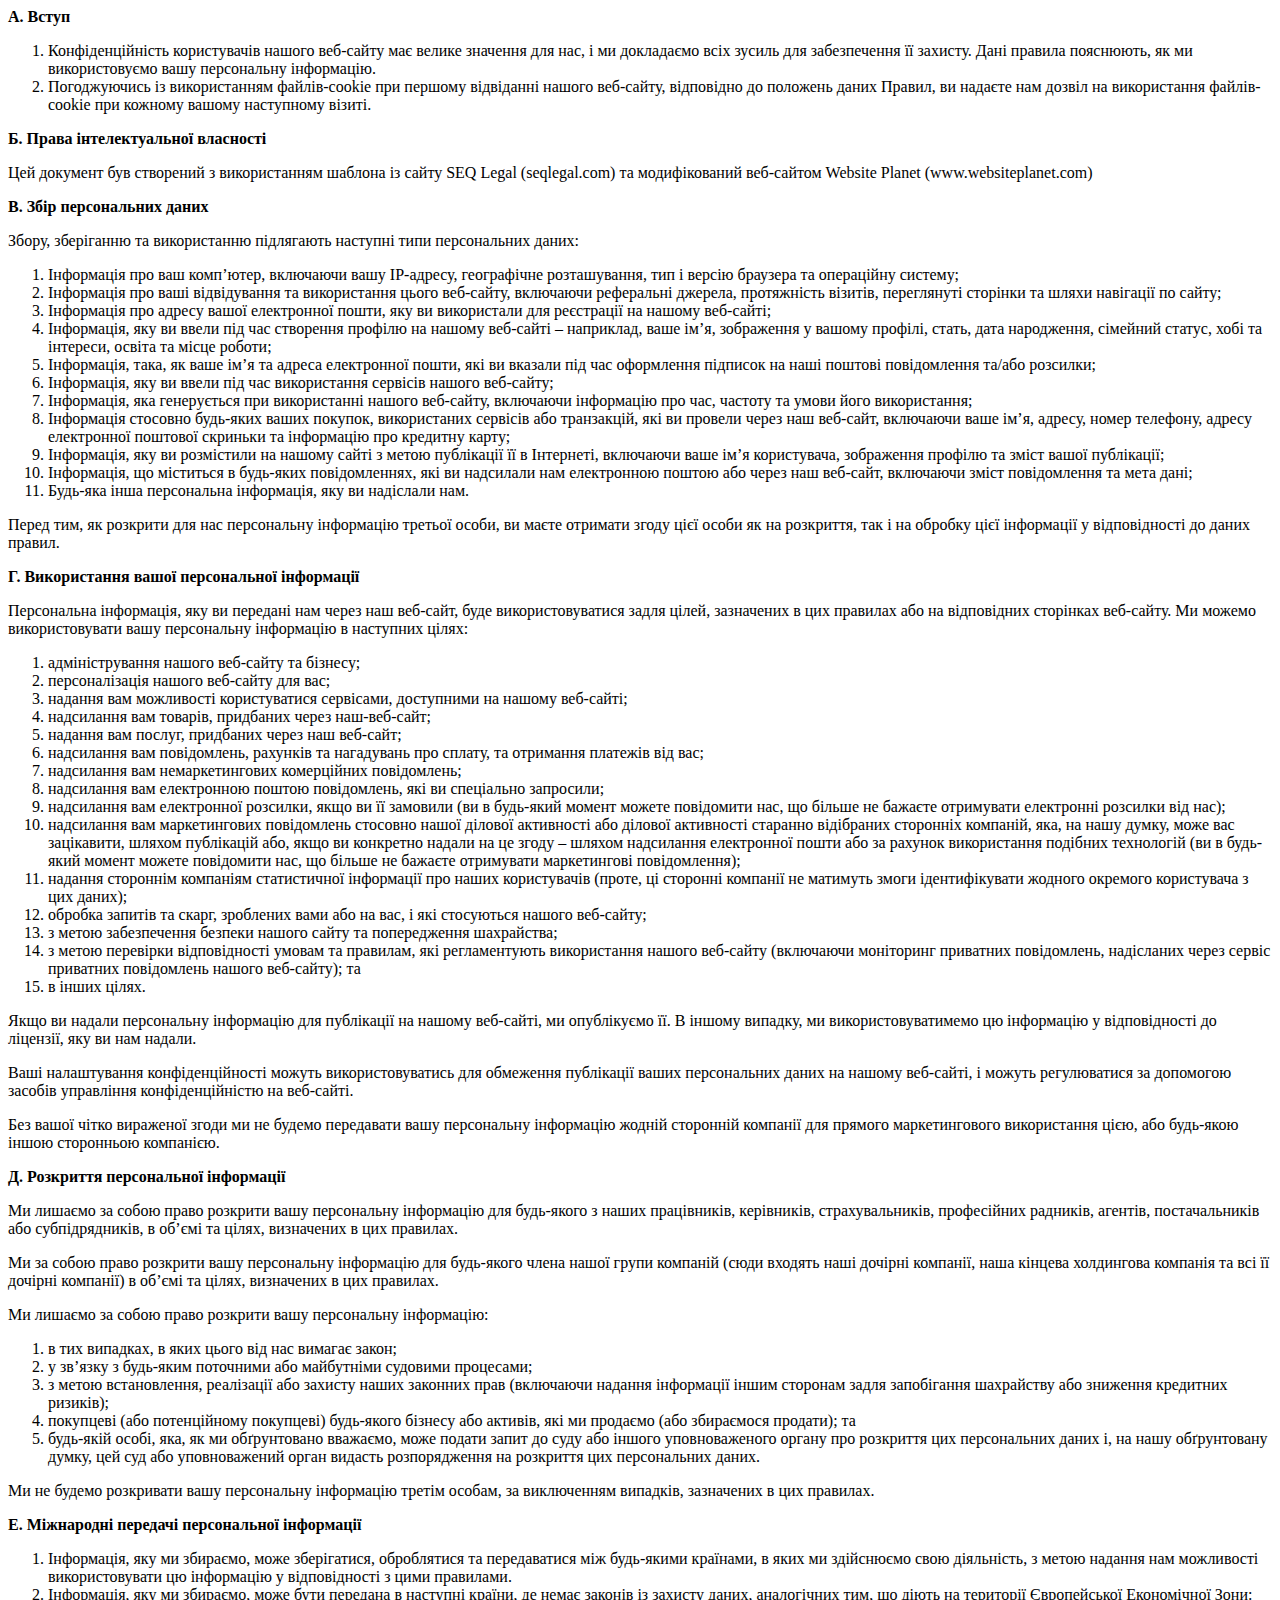
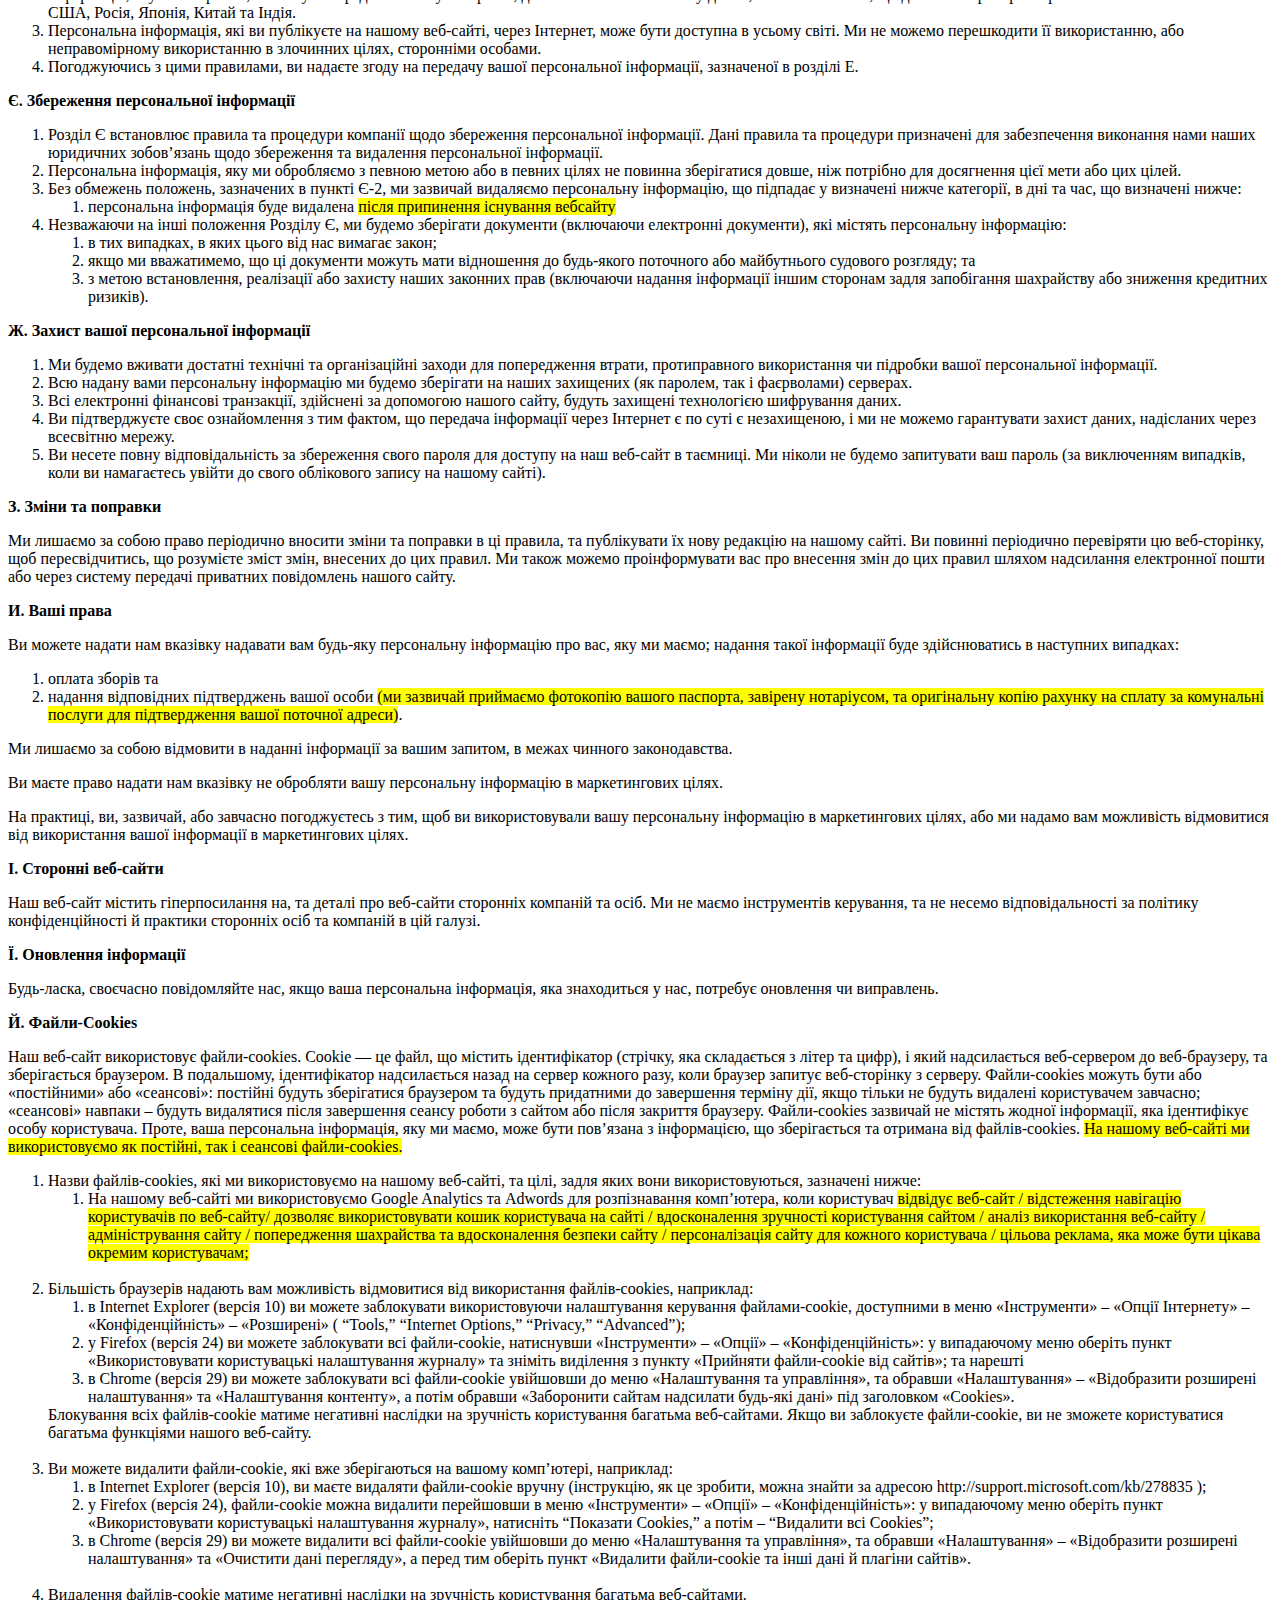
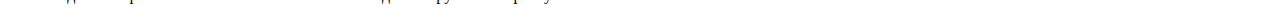
<file: Starter pack/src/policy.html>
<!DOCTYPE html><html lang="en"><head><meta charset="UTF-8"><meta name="viewport" content="width=device-width,initial-scale=1"><title>Policy</title></head><body><strong>A. Вступ</strong><ol><li>Конфіденційність користувачів нашого веб-сайту має велике значення для нас, і ми докладаємо всіх зусиль для забезпечення її захисту. Дані правила пояснюють, як ми використовуємо вашу персональну інформацію.</li><li>Погоджуючись із використанням файлів-cookie при першому відвіданні нашого веб-сайту, відповідно до положень даних Правил, ви надаєте нам дозвіл на використання файлів-cookie при кожному вашому наступному візиті.</li></ol><b>Б. Права інтелектуальної власності</b><p>Цей документ був створений з використанням шаблона із сайту SEQ Legal (seqlegal.com) та модифікований веб-сайтом Website Planet (www.websiteplanet.com)</p><strong>В. Збір персональних даних</strong><p>Збору, зберіганню та використанню підлягають наступні типи персональних даних:</p><ol><li>Інформація про ваш комп’ютер, включаючи вашу IP-адресу, географічне розташування, тип і версію браузера та операційну систему;</li><li>Інформація про ваші відвідування та використання цього веб-сайту, включаючи реферальні джерела, протяжність візитів, переглянуті сторінки та шляхи навігації по сайту;</li><li>Інформація про адресу вашої електронної пошти, яку ви використали для реєстрації на нашому веб-сайті;</li><li>Інформація, яку ви ввели під час створення профілю на нашому веб-сайті – наприклад, ваше ім’я, зображення у вашому профілі, стать, дата народження, сімейний статус, хобі та інтереси, освіта та місце роботи;</li><li>Інформація, така, як ваше ім’я та адреса електронної пошти, які ви вказали під час оформлення підписок на наші поштові повідомлення та/або розсилки;</li><li>Інформація, яку ви ввели під час використання сервісів нашого веб-сайту;</li><li>Інформація, яка генерується при використанні нашого веб-сайту, включаючи інформацію про час, частоту та умови його використання;</li><li>Інформація стосовно будь-яких ваших покупок, використаних сервісів або транзакцій, які ви провели через наш веб-сайт, включаючи ваше ім’я, адресу, номер телефону, адресу електронної поштової скриньки та інформацію про кредитну карту;</li><li>Інформація, яку ви розмістили на нашому сайті з метою публікації її в Інтернеті, включаючи ваше ім’я користувача, зображення профілю та зміст вашої публікації;</li><li>Інформація, що міститься в будь-яких повідомленнях, які ви надсилали нам електронною поштою або через наш веб-сайт, включаючи зміст повідомлення та мета дані;</li><li>Будь-яка інша персональна інформація, яку ви надіслали нам.</li></ol><p>Перед тим, як розкрити для нас персональну інформацію третьої особи, ви маєте отримати згоду цієї особи як на розкриття, так і на обробку цієї інформації у відповідності до даних правил.</p><strong>Г. Використання вашої персональної інформації</strong><p>Персональна інформація, яку ви передані нам через наш веб-сайт, буде використовуватися задля цілей, зазначених в цих правилах або на відповідних сторінках веб-сайту. Ми можемо використовувати вашу персональну інформацію в наступних цілях:</p><ol><li>адміністрування нашого веб-сайту та бізнесу;</li><li>персоналізація нашого веб-сайту для вас;</li><li>надання вам можливості користуватися сервісами, доступними на нашому веб-сайті;</li><li>надсилання вам товарів, придбаних через наш-веб-сайт;</li><li>надання вам послуг, придбаних через наш веб-сайт;</li><li>надсилання вам повідомлень, рахунків та нагадувань про сплату, та отримання платежів від вас;</li><li>надсилання вам немаркетингових комерційних повідомлень;</li><li>надсилання вам електронною поштою повідомлень, які ви спеціально запросили;</li><li>надсилання вам електронної розсилки, якщо ви її замовили (ви в будь-який момент можете повідомити нас, що більше не бажаєте отримувати електронні розсилки від нас);</li><li>надсилання вам маркетингових повідомлень стосовно нашої ділової активності або ділової активності старанно відібраних сторонніх компаній, яка, на нашу думку, може вас зацікавити, шляхом публікацій або, якщо ви конкретно надали на це згоду – шляхом надсилання електронної пошти або за рахунок використання подібних технологій (ви в будь-який момент можете повідомити нас, що більше не бажаєте отримувати маркетингові повідомлення);</li><li>надання стороннім компаніям статистичної інформації про наших користувачів (проте, ці сторонні компанії не матимуть змоги ідентифікувати жодного окремого користувача з цих даних);</li><li>обробка запитів та скарг, зроблених вами або на вас, і які стосуються нашого веб-сайту;</li><li>з метою забезпечення безпеки нашого сайту та попередження шахрайства;</li><li>з метою перевірки відповідності умовам та правилам, які регламентують використання нашого веб-сайту (включаючи моніторинг приватних повідомлень, надісланих через сервіс приватних повідомлень нашого веб-сайту); та</li><li>в інших цілях.</li></ol><p>Якщо ви надали персональну інформацію для публікації на нашому веб-сайті, ми опублікуємо її. В іншому випадку, ми використовуватимемо цю інформацію у відповідності до ліцензії, яку ви нам надали.</p><p>Ваші налаштування конфіденційності можуть використовуватись для обмеження публікації ваших персональних даних на нашому веб-сайті, і можуть регулюватися за допомогою засобів управління конфіденційністю на веб-сайті.</p><p>Без вашої чітко вираженої згоди ми не будемо передавати вашу персональну інформацію жодній сторонній компанії для прямого маркетингового використання цією, або будь-якою іншою сторонньою компанією.</p><strong>Д. Розкриття персональної інформації</strong><p>Ми лишаємо за собою право розкрити вашу персональну інформацію для будь-якого з наших працівників, керівників, страхувальників, професійних радників, агентів, постачальників або субпідрядників, в об’ємі та цілях, визначених в цих правилах.</p><p>Ми за собою право розкрити вашу персональну інформацію для будь-якого члена нашої групи компаній (сюди входять наші дочірні компанії, наша кінцева холдингова компанія та всі її дочірні компанії) в об’ємі та цілях, визначених в цих правилах.</p><p>Ми лишаємо за собою право розкрити вашу персональну інформацію:</p><ol><li>в тих випадках, в яких цього від нас вимагає закон;</li><li>у зв’язку з будь-яким поточними або майбутніми судовими процесами;</li><li>з метою встановлення, реалізації або захисту наших законних прав (включаючи надання інформації іншим сторонам задля запобігання шахрайству або зниження кредитних ризиків);</li><li>покупцеві (або потенційному покупцеві) будь-якого бізнесу або активів, які ми продаємо (або збираємося продати); та</li><li>будь-якій особі, яка, як ми обґрунтовано вважаємо, може подати запит до суду або іншого уповноваженого органу про розкриття цих персональних даних і, на нашу обґрунтовану думку, цей суд або уповноважений орган видасть розпорядження на розкриття цих персональних даних.</li></ol><p>Ми не будемо розкривати вашу персональну інформацію третім особам, за виключенням випадків, зазначених в цих правилах.</p><strong>Е. Міжнародні передачі персональної інформації</strong><ol><li>Інформація, яку ми збираємо, може зберігатися, оброблятися та передаватися між будь-якими країнами, в яких ми здійснюємо свою діяльність, з метою надання нам можливості використовувати цю інформацію у відповідності з цими правилами.</li><li>Інформація, яку ми збираємо, може бути передана в наступні країни, де немає законів із захисту даних, аналогічних тим, що діють на території Європейської Економічної Зони: США, Росія, Японія, Китай та Індія.</li><li>Персональна інформація, які ви публікуєте на нашому веб-сайті, через Інтернет, може бути доступна в усьому світі. Ми не можемо перешкодити її використанню, або неправомірному використанню в злочинних цілях, сторонніми особами.</li><li>Погоджуючись з цими правилами, ви надаєте згоду на передачу вашої персональної інформації, зазначеної в розділі Е.</li></ol><strong>Є. Збереження персональної інформації</strong><ol><li>Розділ Є встановлює правила та процедури компанії щодо збереження персональної інформації. Дані правила та процедури призначені для забезпечення виконання нами наших юридичних зобов’язань щодо збереження та видалення персональної інформації.</li><li>Персональна інформація, яку ми обробляємо з певною метою або в певних цілях не повинна зберігатися довше, ніж потрібно для досягнення цієї мети або цих цілей.</li><li>Без обмежень положень, зазначених в пункті Є-2, ми зазвичай видаляємо персональну інформацію, що підпадає у визначені нижче категорії, в дні та час, що визначені нижче:<ol><li>персональна інформація буде видалена <mark>після припинення існування вебсайту</mark></li></ol></li><li>Незважаючи на інші положення Розділу Є, ми будемо зберігати документи (включаючи електронні документи), які містять персональну інформацію:<ol><li>в тих випадках, в яких цього від нас вимагає закон;</li><li>якщо ми вважатимемо, що ці документи можуть мати відношення до будь-якого поточного або майбутнього судового розгляду; та</li><li>з метою встановлення, реалізації або захисту наших законних прав (включаючи надання інформації іншим сторонам задля запобігання шахрайству або зниження кредитних ризиків).</li></ol></li></ol><strong>Ж. Захист вашої персональної інформації</strong><ol><li>Ми будемо вживати достатні технічні та організаційні заходи для попередження втрати, протиправного використання чи підробки вашої персональної інформації.</li><li>Всю надану вами персональну інформацію ми будемо зберігати на наших захищених (як паролем, так і фаєрволами) серверах.</li><li>Всі електронні фінансові транзакції, здійснені за допомогою нашого сайту, будуть захищені технологією шифрування даних.</li><li>Ви підтверджуєте своє ознайомлення з тим фактом, що передача інформації через Інтернет є по суті є незахищеною, і ми не можемо гарантувати захист даних, надісланих через всесвітню мережу.</li><li>Ви несете повну відповідальність за збереження свого пароля для доступу на наш веб-сайт в таємниці. Ми ніколи не будемо запитувати ваш пароль (за виключенням випадків, коли ви намагаєтесь увійти до свого облікового запису на нашому сайті).</li></ol><strong>З. Зміни та поправки</strong><p>Ми лишаємо за собою право періодично вносити зміни та поправки в ці правила, та публікувати їх нову редакцію на нашому сайті. Ви повинні періодично перевіряти цю веб-сторінку, щоб пересвідчитись, що розумієте зміст змін, внесених до цих правил. Ми також можемо проінформувати вас про внесення змін до цих правил шляхом надсилання електронної пошти або через систему передачі приватних повідомлень нашого сайту.</p><strong>И. Ваші права</strong><p>Ви можете надати нам вказівку надавати вам будь-яку персональну інформацію про вас, яку ми маємо; надання такої інформації буде здійснюватись в наступних випадках:</p><ol><li>оплата зборів та</li><li>надання відповідних підтверджень вашої особи <mark>(ми зазвичай приймаємо фотокопію вашого паспорта, завірену нотаріусом, та оригінальну копію рахунку на сплату за комунальні послуги для підтвердження вашої поточної адреси)</mark>.</li></ol><p>Ми лишаємо за собою відмовити в наданні інформації за вашим запитом, в межах чинного законодавства.</p><p>Ви маєте право надати нам вказівку не обробляти вашу персональну інформацію в маркетингових цілях.</p><p>На практиці, ви, зазвичай, або завчасно погоджуєтесь з тим, щоб ви використовували вашу персональну інформацію в маркетингових цілях, або ми надамо вам можливість відмовитися від використання вашої інформації в маркетингових цілях.</p><strong>І. Сторонні веб-сайти</strong><p>Наш веб-сайт містить гіперпосилання на, та деталі про веб-сайти сторонніх компаній та осіб. Ми не маємо інструментів керування, та не несемо відповідальності за політику конфіденційності й практики сторонніх осіб та компаній в цій галузі.</p><strong>Ї. Оновлення інформації</strong><p>Будь-ласка, своєчасно повідомляйте нас, якщо ваша персональна інформація, яка знаходиться у нас, потребує оновлення чи виправлень.</p><strong>Й. Файли-Cookies</strong><p>Наш веб-сайт використовує файли-cookies. Cookie — це файл, що містить ідентифікатор (стрічку, яка складається з літер та цифр), і який надсилається веб-сервером до веб-браузеру, та зберігається браузером. В подальшому, ідентифікатор надсилається назад на сервер кожного разу, коли браузер запитує веб-сторінку з серверу. Файли-cookies можуть бути або «постійними» або «сеансові»: постійні будуть зберігатися браузером та будуть придатними до завершення терміну дії, якщо тільки не будуть видалені користувачем завчасно; «сеансові» навпаки – будуть видалятися після завершення сеансу роботи з сайтом або після закриття браузеру. Файли-cookies зазвичай не містять жодної інформації, яка ідентифікує особу користувача. Проте, ваша персональна інформація, яку ми маємо, може бути пов’язана з інформацією, що зберігається та отримана від файлів-cookies. <mark>На нашому веб-сайті ми використовуємо як постійні, так і сеансові файли-cookies.</mark></p><ol><li>Назви файлів-cookies, які ми використовуємо на нашому веб-сайті, та цілі, задля яких вони використовуються, зазначені нижче:<ol><li>На нашому веб-сайті ми використовуємо Google Analytics та Adwords для розпізнавання комп’ютера, коли користувач <mark>відвідує веб-сайт / відстеження навігацію користувачів по веб-сайту/ дозволяє використовувати кошик користувача на сайті / вдосконалення зручності користування сайтом / аналіз використання веб-сайту / адміністрування сайту / попередження шахрайства та вдосконалення безпеки сайту / персоналізація сайту для кожного користувача / цільова реклама, яка може бути цікава окремим користувачам;</mark></li></ol></li><br><li>Більшість браузерів надають вам можливість відмовитися від використання файлів-cookies, наприклад:<ol><li>в Internet Explorer (версія 10) ви можете заблокувати використовуючи налаштування керування файлами-cookie, доступними в меню «Інструменти» – «Опції Інтернету» – «Конфіденційність» – «Розширені» ( “Tools,” “Internet Options,” “Privacy,” “Advanced”);</li><li>у Firefox (версія 24) ви можете заблокувати всі файли-cookie, натиснувши «Інструменти» – «Опції» – «Конфіденційність»: у випадаючому меню оберіть пункт «Використовувати користувацькі налаштування журналу» та зніміть виділення з пункту «Прийняти файли-cookie від сайтів»; та нарешті</li><li>в Chrome (версія 29) ви можете заблокувати всі файли-cookie увійшовши до меню «Налаштування та управління», та обравши «Налаштування» – «Відобразити розширені налаштування» та «Налаштування контенту», а потім обравши «Заборонити сайтам надсилати будь-які дані» під заголовком «Cookies».</li></ol>Блокування всіх файлів-cookiе матиме негативні наслідки на зручність користування багатьма веб-сайтами. Якщо ви заблокуєте файли-cookie, ви не зможете користуватися багатьма функціями нашого веб-сайту.</li><br><li>Ви можете видалити файли-cookie, які вже зберігаються на вашому комп’ютері, наприклад:<ol><li>в Internet Explorer (версія 10), ви маєте видаляти файли-cookie вручну (інструкцію, як це зробити, можна знайти за адресою http://support.microsoft.com/kb/278835 );</li><li>у Firefox (версія 24), файли-cookie можна видалити перейшовши в меню «Інструменти» – «Опції» – «Конфіденційність»: у випадаючому меню оберіть пункт «Використовувати користувацькі налаштування журналу», натисніть “Показати Cookies,” а потім – “Видалити всі Cookies”;</li><li>в Chrome (версія 29) ви можете видалити всі файли-cookie увійшовши до меню «Налаштування та управління», та обравши «Налаштування» – «Відобразити розширені налаштування» та «Очистити дані перегляду», а перед тим оберіть пункт «Видалити файли-cookie та інші дані й плагіни сайтів».</li></ol></li><br><li>Видалення файлів-cookiе матиме негативні наслідки на зручність користування багатьма веб-сайтами.</li></ol></body></html>
</file>
